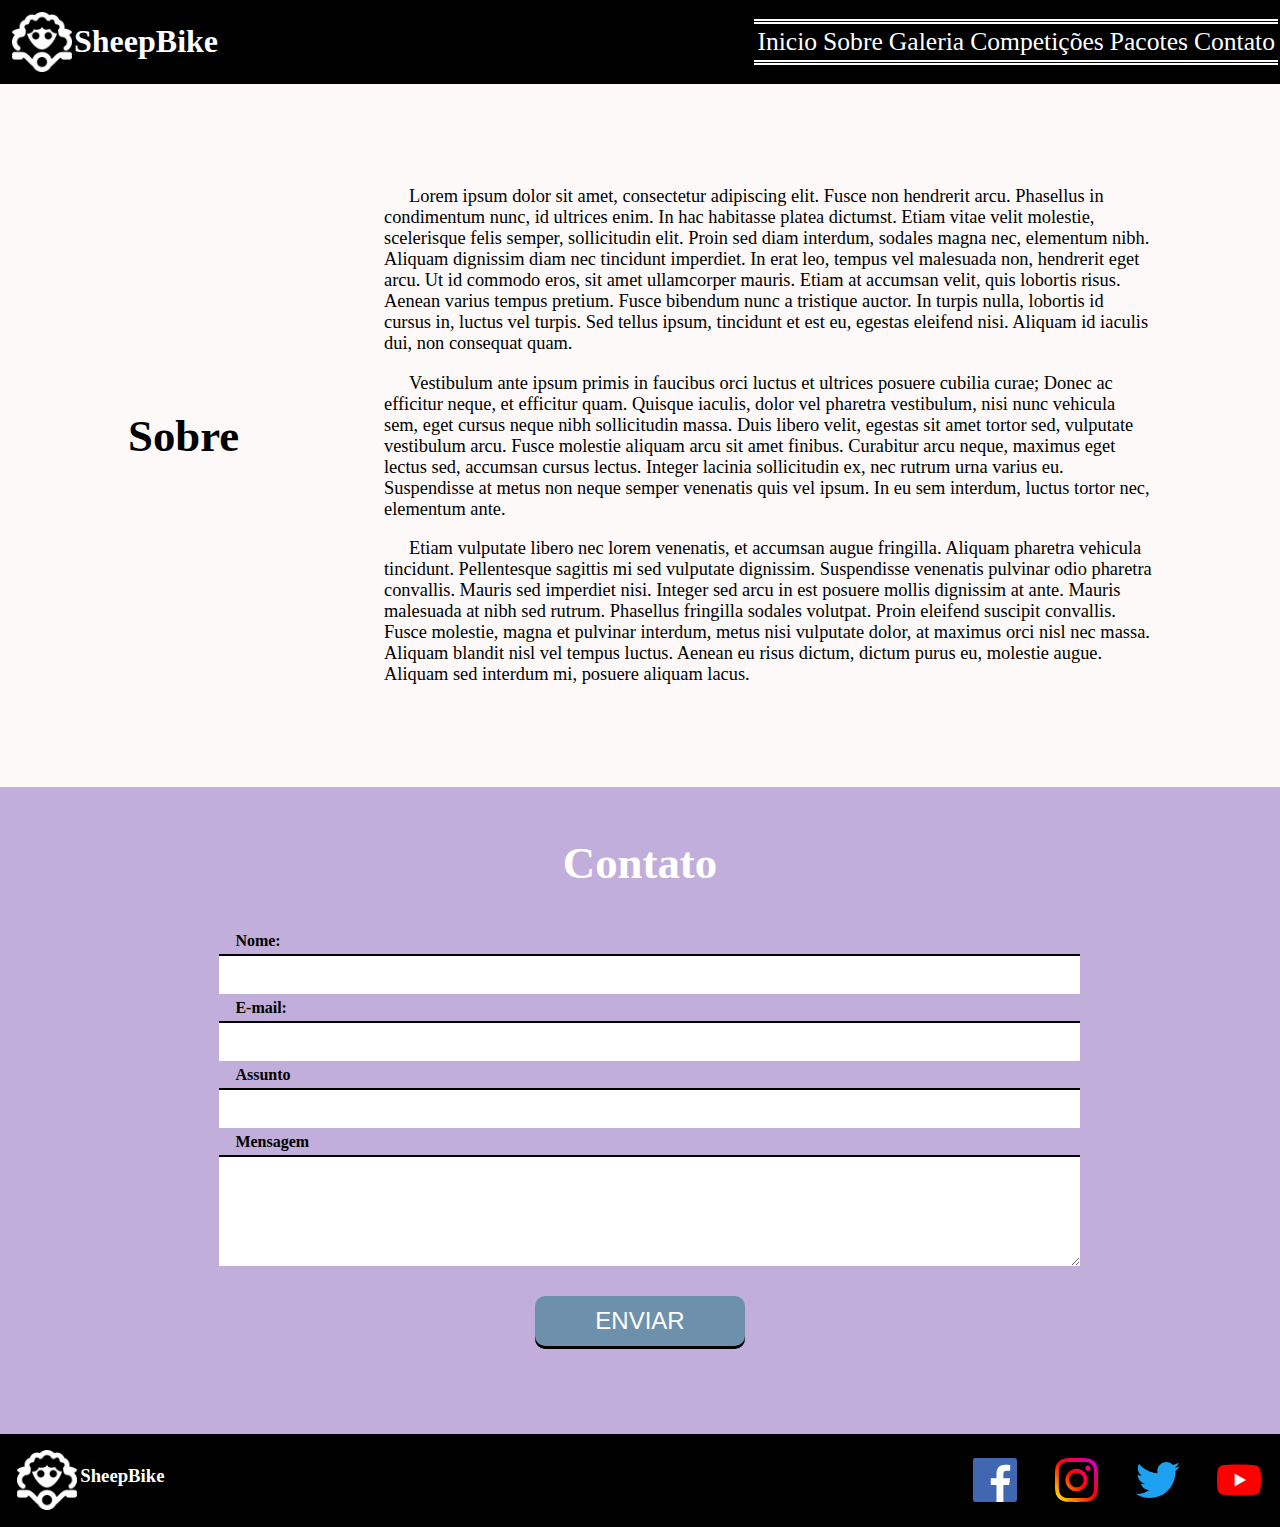
<file: about.html>
<!DOCTYPE html>
<html lang="pt-br">
<head>
    <meta charset="UTF-8">
    <meta name="viewport" content="width=device-width, initial-scale=1.0">
    <link rel="stylesheet" href="css/imports.css">
    <link rel="stylesheet" href="css/about.css">
    <title>SheepBike</title>
</head>

<header>
    <div class="logo">
        <img src="img/sheeponbike_white.ico" alt="logo">
        <h1>SheepBike</h1>
    </div>

    <nav class="collapse-nav">
        <button class="btn-drop displayNone" id="btn-dropdown" onclick="dropdow()"></button>
        <div class="menu" id="Menu">
            <a href="Index.html" class="lis-content" id="lis">Inicio</a>
            <a href="about.html" class="lis-content" id="lis">Sobre</a>
            <a href="galery.html" class="lis-content" id="lis">Galeria</a>
            <a href="tournament.html" class="lis-content" id="lis">Competições</a>
            <a href="#" class="lis-content" id="lis">Pacotes</a>
            <a href="#" class="lis-content" id="lis">Contato</a>
        </div>
    </nav>
</header>
<body>

    <!--ABOUT-->
    <section class="about">
        <article>
            <div class="title">
                <h2>Sobre</h2>
            </div>
            <div class="text">
                <p>
                    Lorem ipsum dolor sit amet, consectetur adipiscing elit. Fusce non 
                    hendrerit arcu. Phasellus in condimentum nunc, id ultrices enim. In 
                    hac habitasse platea dictumst. Etiam vitae velit molestie, scelerisque 
                    felis semper, sollicitudin elit. Proin sed diam interdum, sodales magna 
                    nec, elementum nibh. Aliquam dignissim diam nec tincidunt imperdiet. In 
                    erat leo, tempus vel malesuada non, hendrerit eget arcu. Ut id commodo 
                    eros, sit amet ullamcorper mauris. Etiam at accumsan velit, quis lobortis 
                    risus. Aenean varius tempus pretium. Fusce bibendum nunc a tristique auctor. 
                    In turpis nulla, lobortis id cursus in, luctus vel turpis. Sed tellus ipsum, 
                    tincidunt et est eu, egestas eleifend nisi. Aliquam id iaculis dui, non consequat
                     quam.
                </p>
                <p>
                    Vestibulum ante ipsum primis in faucibus orci luctus et ultrices posuere 
                    cubilia curae; Donec ac efficitur neque, et efficitur quam. Quisque iaculis, 
                    dolor vel pharetra vestibulum, nisi nunc vehicula sem, eget cursus neque nibh 
                    sollicitudin massa. Duis libero velit, egestas sit amet tortor sed, vulputate
                    vestibulum arcu. Fusce molestie aliquam arcu sit amet finibus. Curabitur arcu
                    neque, maximus eget lectus sed, accumsan cursus lectus. Integer lacinia 
                    sollicitudin ex, nec rutrum urna varius eu. Suspendisse at metus non neque 
                    semper venenatis quis vel ipsum. In eu sem interdum, luctus tortor nec, 
                    elementum ante.
                </p>
                <p>
                    Etiam vulputate libero nec lorem venenatis, et accumsan augue fringilla. 
                    Aliquam pharetra vehicula tincidunt. Pellentesque sagittis mi sed vulputate 
                    dignissim. Suspendisse venenatis pulvinar odio pharetra convallis. Mauris sed 
                    imperdiet nisi. Integer sed arcu in est posuere mollis dignissim at ante. 
                    Mauris malesuada at nibh sed rutrum. Phasellus fringilla sodales volutpat. 
                    Proin eleifend suscipit convallis. Fusce molestie, magna et pulvinar interdum, 
                    metus nisi vulputate dolor, at maximus orci nisl nec massa. Aliquam blandit nisl 
                    vel tempus luctus. Aenean eu risus dictum, dictum purus eu, molestie augue. 
                    Aliquam sed interdum mi, posuere aliquam lacus. 
                </p>
            </div>
            
        </article>
    </section>

    <!--CONTATO-->
    <section class="contato">
        <h2>Contato</h2>
        <div class="row">
            <form action="." method="get">
                <label for="name">Nome:</label>
                <input type="text" id="name" name="name">
                <label for="email">E-mail:</label>
                <input type="email" id="email" name="email">
                <label for="subject">Assunto</label>
                <input type="text" id="subject" name="subject">
                <label for="message">Mensagem</label>
                <textarea name="message" id="message" cols="30" rows="10"></textarea>

                <button class="button">ENVIAR</button>
            </form>
        </div>
    </section>
    <footer>
        <div id="logo">
            <img id="logoImg" src="img/sheeponbike_white.ico" alt="">
            <h3>SheepBike</h3>
        </div>
        <div class="redes">
            <img src="img/redes/facebook.svg" alt="FAcebook">
            <img src="img/redes/instagram.svg" alt="Instagram">
            <img src="img/redes/twitter.svg" alt="Twitter">
            <img src="img/redes/youtube.svg" alt="Youtube">
        </div>
    </footer>
  </body>
  
  <script src="js/collapseNav.js"></script>
  <script src="js/bannerController.js"></script>
</html>
</file>
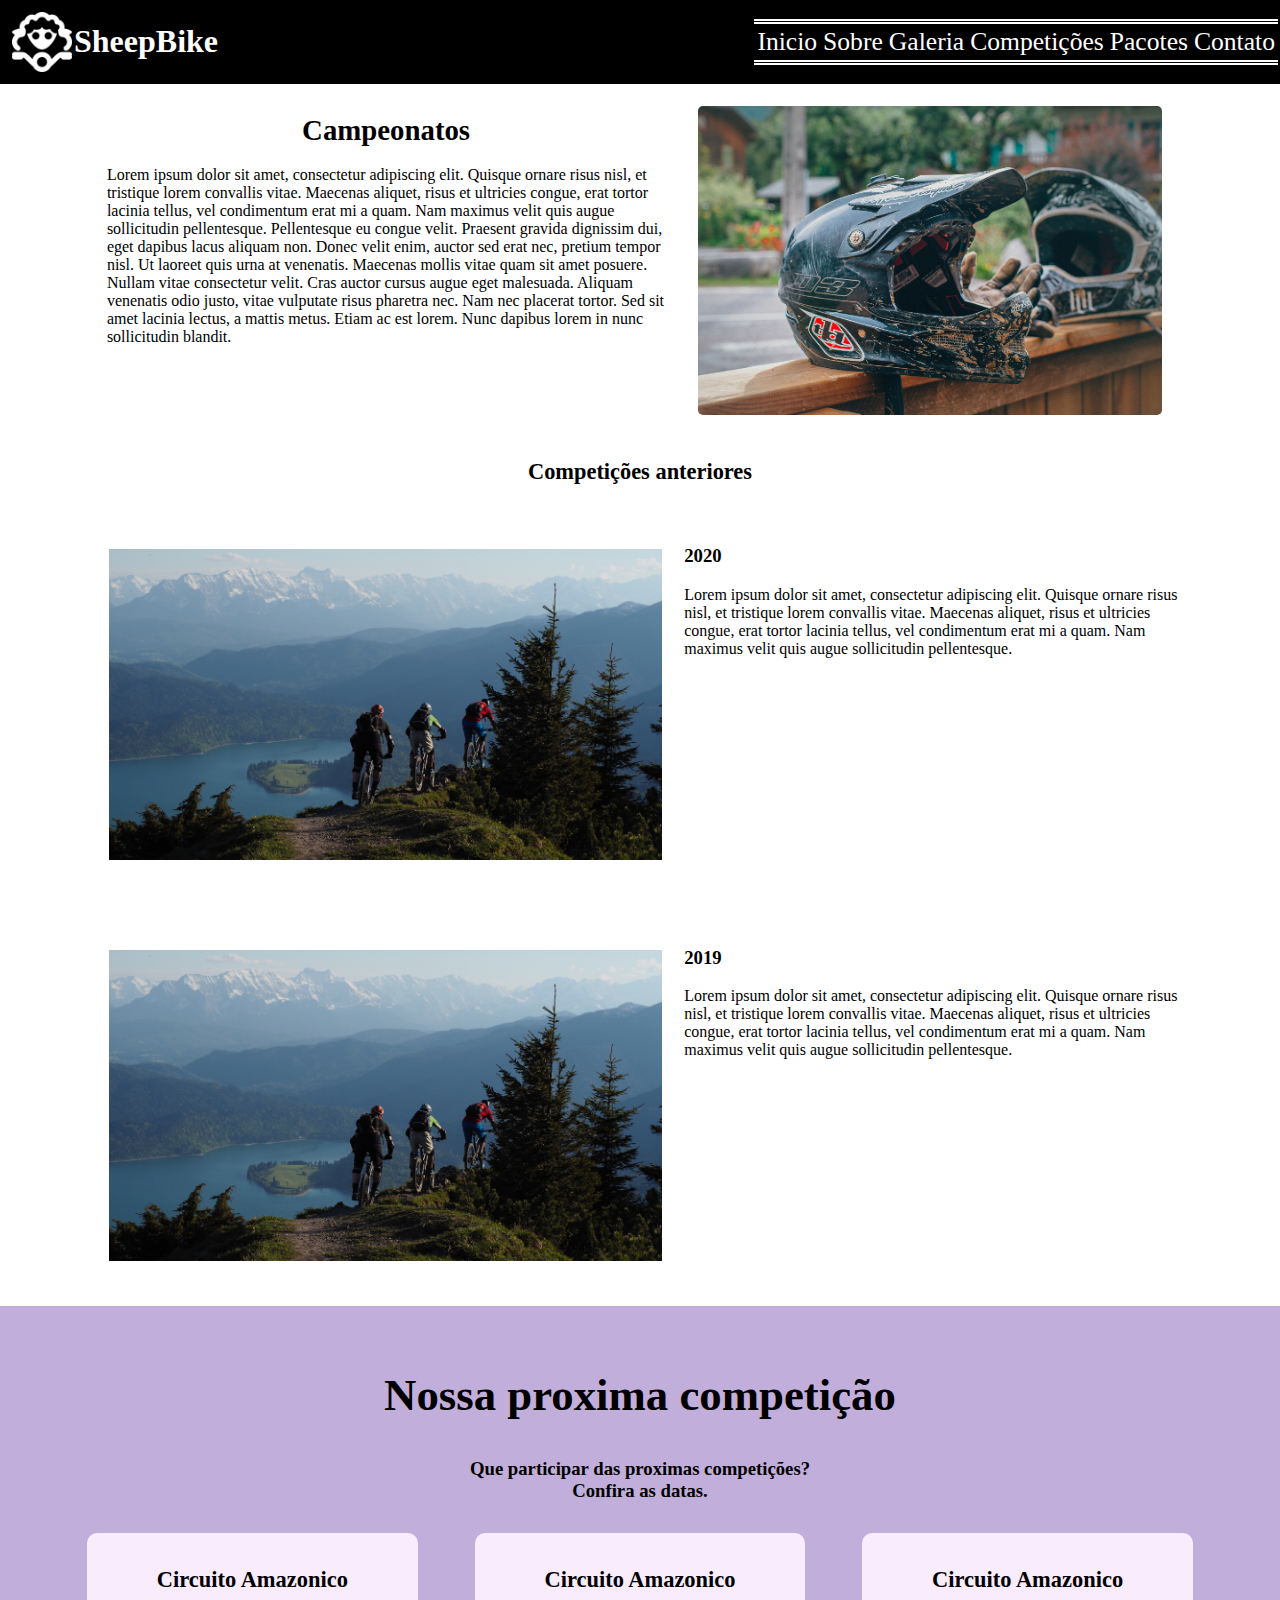
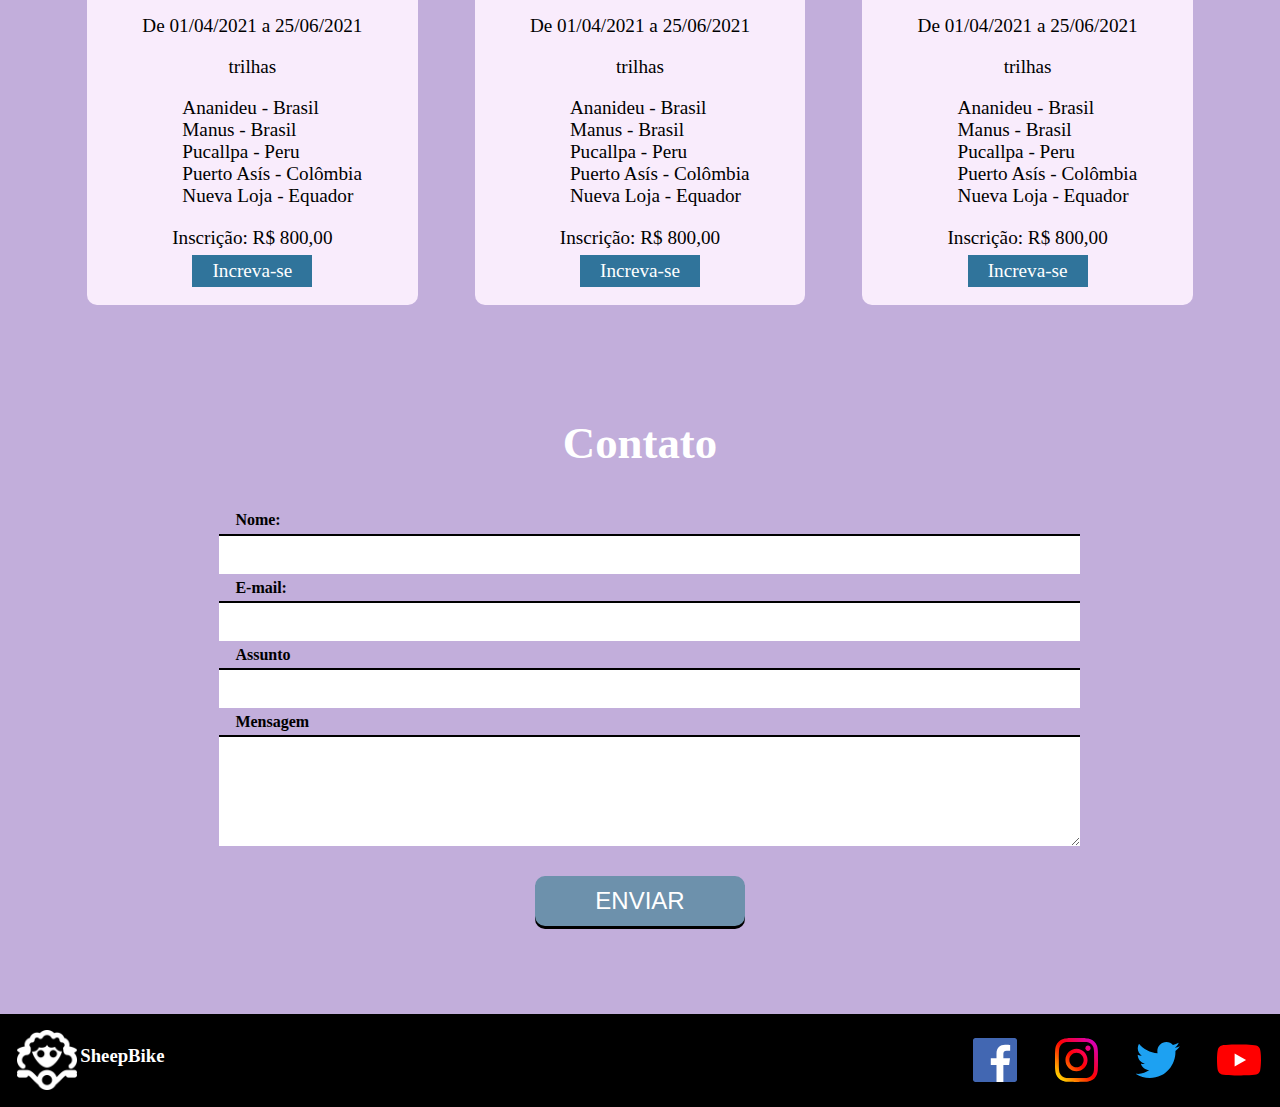
<file: tournament.html>
<!DOCTYPE html>
<html lang="pt-br">
<head>
    <meta charset="UTF-8">
    <meta name="viewport" content="width=device-width, initial-scale=1.0">
    <link rel="stylesheet" href="css/imports.css">
    <title>SheepBike</title>
</head>
<!-- 8-3822000031653. -->
<header>
    <div class="logo">
        <img src="img/sheeponbike_white.ico" alt="logo">
        <h1>SheepBike</h1>
    </div>
    
    <nav class="collapse-nav">
        <button class="btn-drop displayNone" id="btn-dropdown" onclick="dropdow()"></button>
        <div class="menu" id="Menu">
            <a href="Index.html" class="lis-content" id="lis">Inicio</a>
            <a href="about.html" class="lis-content" id="lis">Sobre</a>
            <a href="galery.html" class="lis-content" id="lis">Galeria</a>
            <a href="tournament.html" class="lis-content" id="lis">Competições</a>
            <a href="#" class="lis-content" id="lis">Pacotes</a>
            <a href="#" class="lis-content" id="lis">Contato</a>
        </div>
    </nav>
</header>
<body>

    <section class="intro">
        <article>
            
            <div class="descript">
                <h1>Campeonatos</h1>
                <p>
                    Lorem ipsum dolor sit amet, consectetur adipiscing elit. Quisque ornare risus nisl, 
                    et tristique lorem convallis vitae. Maecenas aliquet, risus et ultricies congue, erat 
                    tortor lacinia tellus, vel condimentum erat mi a quam. Nam maximus velit quis augue 
                    sollicitudin pellentesque. Pellentesque eu congue velit. Praesent gravida dignissim dui, 
                    eget dapibus lacus aliquam non. Donec velit enim, auctor sed erat nec, pretium tempor nisl. 
                    Ut laoreet quis urna at venenatis. Maecenas mollis vitae quam sit amet posuere. Nullam vitae 
                    consectetur velit. Cras auctor cursus augue eget malesuada. Aliquam venenatis odio justo, 
                    vitae vulputate risus pharetra nec. Nam nec placerat tortor. Sed sit amet lacinia lectus, 
                    a mattis metus. Etiam ac est lorem. Nunc dapibus lorem in nunc sollicitudin blandit.
                </p>
            </div>
            <div class="article-img">
                <img class="article-figure" src="img/competicao.jpg" alt="capacetes">
            </div>
        </article>
    </section>

    <!-- COMPETIÇÕES ANTERIORES -->
    
    <section class="passed">
        <h2>Competições anteriores</h2>
        <div class="edition" id="year2020">
            <img class="edition-figure" src="./img/Amigos.jpg" alt="">
            <div class="descript" style="flex-direction: row;">
                <h3>2020</h3>
                <p>
                    Lorem ipsum dolor sit amet, consectetur adipiscing elit. Quisque ornare risus nisl, 
                    et tristique lorem convallis vitae. Maecenas aliquet, risus et ultricies congue, erat 
                    tortor lacinia tellus, vel condimentum erat mi a quam. Nam maximus velit quis augue 
                    sollicitudin pellentesque.
                </p>
            </div>
        </div>
       
        <div class="edition" id="year2019">
            <img class="edition-figure" src="./img/Amigos.jpg" alt="">

            <div class="descript" style="flex-direction: row;">
                <h3>2019</h3>
                <p>
                    Lorem ipsum dolor sit amet, consectetur adipiscing elit. Quisque ornare risus nisl, 
                    et tristique lorem convallis vitae. Maecenas aliquet, risus et ultricies congue, erat 
                    tortor lacinia tellus, vel condimentum erat mi a quam. Nam maximus velit quis augue 
                    sollicitudin pellentesque.
                </p>
            </div>
        </div>
    </section>


    <!--CAMPEONATOS-->
    <section class="campeonatos">
        <h2>Nossa proxima competição</h2>
        <h3>Que participar das proximas competições?<br> Confira as datas.</h3>
        <div class="circuitos">
<!--             
            <table>
                <thead>
                    <tr>
                        <th>Circuito</th>
                        <th>Data</th>
                        <th>Incrição</th>
                    </tr>
                </thead>
                <tbody>
                    <tr>
                        <td>Circuito Amazonico</td>
                        <td>01/04/2021</td>
                        <td>R$ 800,00</td>
                    </tr>
                    <tr>
                        <td>Circuito do Porto</td>
                        <td>06/08/2021</td>
                        <td>R$ 500,00</td>
                    </tr>
                    <tr>
                        <td>Circuito Vancouver</td>
                        <td>20/10/2021</td>
                        <td>R$ 500,00</td>
                    </tr>
                </tbody>
            </table>
            
        </div>
        <a  class="button"href="#">
            Inscreve-se
        </a> -->

        <div class="CirAmar">
           <h3>Circuito Amazonico</h3> 
           <p> De 01/04/2021 a  25/06/2021</p>
           <p>trilhas</p>
           <ul>
               <li>Ananideu - Brasil</li>
               <li>Manus - Brasil</li>
               <li>Pucallpa - Peru</li>
               <li>Puerto Asís - Colômbia</li>
               <li>Nueva Loja - Equador</li>
           </ul>
           Inscrição: R$ 800,00
           <div class="trilha_btn">
               <a href="#"> Increva-se</a>
            </div>
        </div>
        <div class="CirAmar">
            <h3>Circuito Amazonico</h3> 
            <p> De 01/04/2021 a  25/06/2021</p>
            <p>trilhas</p>
            <ul>
                <li>Ananideu - Brasil</li>
                <li>Manus - Brasil</li>
                <li>Pucallpa - Peru</li>
                <li>Puerto Asís - Colômbia</li>
                <li>Nueva Loja - Equador</li>
            </ul>
            Inscrição: R$ 800,00
            <div class="trilha_btn">
                <a href="#"> Increva-se</a>
             </div>
         </div>
         <div class="CirAmar">
            <h3>Circuito Amazonico</h3> 
            <p> De 01/04/2021 a  25/06/2021</p>
            <p>trilhas</p>
            <ul>
                <li>Ananideu - Brasil</li>
                <li>Manus - Brasil</li>
                <li>Pucallpa - Peru</li>
                <li>Puerto Asís - Colômbia</li>
                <li>Nueva Loja - Equador</li>
            </ul>
            Inscrição: R$ 800,00
            <div class="trilha_btn">
                <a href="#"> Increva-se</a>
             </div>
         </div>
    </section>

    <!--CONTATO-->
    <section class="contato">
        <h2>Contato</h2>
        <div class="row">
            <form action="." method="get">
                <label for="name">Nome:</label>
                <input type="text" id="name" name="name">
                <label for="email">E-mail:</label>
                <input type="email" id="email" name="email">
                <label for="subject">Assunto</label>
                <input type="text" id="subject" name="subject">
                <label for="message">Mensagem</label>
                <textarea name="message" id="message" cols="30" rows="10"></textarea>

                <button class="button">ENVIAR</button>
            </form>
        </div>
    </section>
    <footer>
        <div id="logo">
            <img id="logoImg" src="img/sheeponbike_white.ico" alt="">
            <h3>SheepBike</h3>
        </div>
        <div class="redes">
            <img src="img/redes/facebook.svg" alt="FAcebook">
            <img src="img/redes/instagram.svg" alt="Instagram">
            <img src="img/redes/twitter.svg" alt="Twitter">
            <img src="img/redes/youtube.svg" alt="Youtube">
        </div>
    </footer>
  </body>

  <script src="js/collapseNav.js"></script>
  <script src="js/bannerController.js"></script>
  
</html>
</file>
<file: css/imports.css>
@import "global.css";
@import "svg.css";
@import "coment.css";
@import "galery.css";
@import "header.css";
@import "pacotes.css";
@import "contact.css";
@import "footer.css";
@import "header.css";
@import "menu.css";
@import url("tournament.css");
</file>
<file: css/about.css>
.about{
width: 100%;
background-color: rgba(252, 248, 248, 0.822);
padding: 5% 0%;
}
.about article{
    margin: auto;
    padding: 20px 0px;
    width: 80%;
    display: flex;
    place-items: center center;
}

.about article .title{
    width: 25%;
}
.about article .text{
    text-align: left;
    width: 75%;
    text-indent: 25px;
    font-size: 1.15rem;
}

@media (max-width: 600px) {
    .about article{
        width: 100%;
        flex-direction: column;
    }
    
    .about article .title{
        width: 100%;
        text-align: center;        
    }
    .about article .text{
        width: 80%;
        text-indent: 10px;
        font-size: 1rem;
    }
}
</file>
